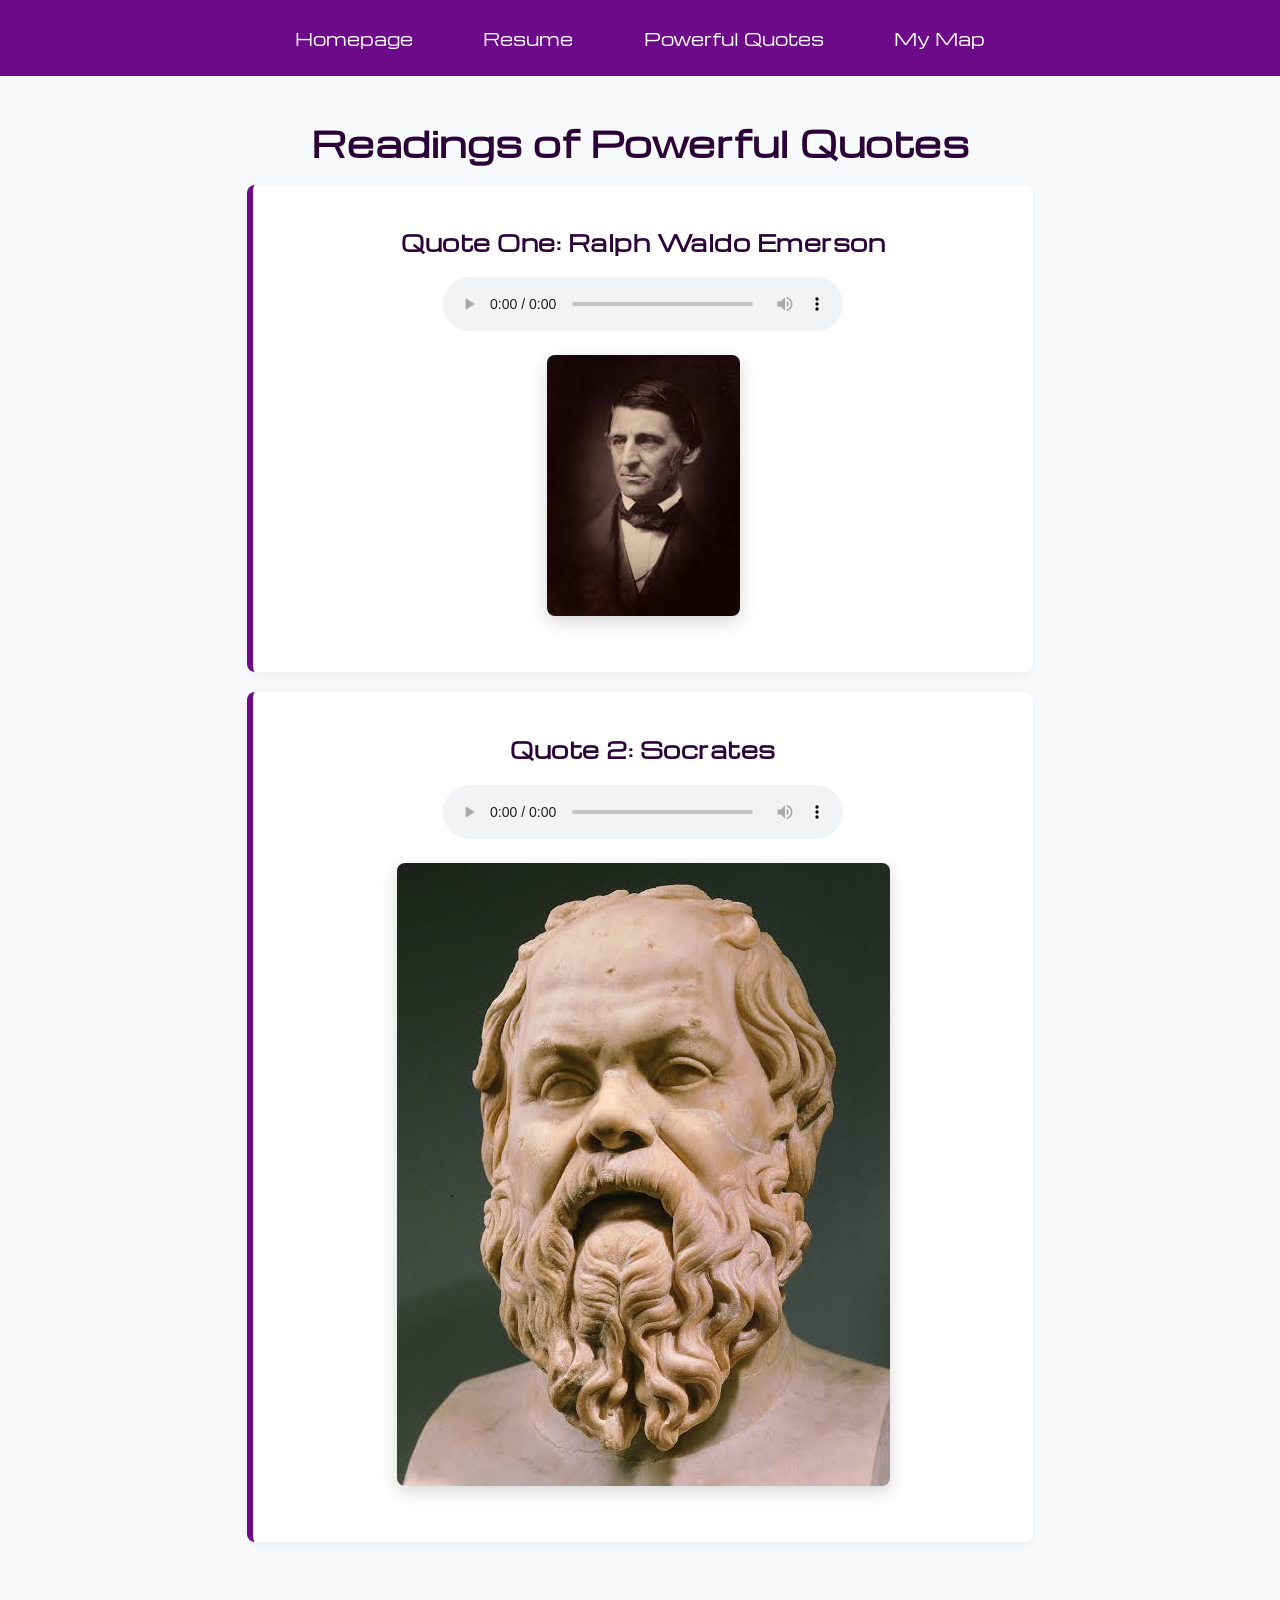
<file: quotes.html>
<!DOCTYPE html>
<html lang="en">
  <head>
    <meta charset="utf-8">
    <meta name="viewport" content="width=device-width, initial-scale=1.0">
    <title>Powerful Quotes</title>
    <link rel="stylesheet" href="css/normalize.css">
    <link rel="stylesheet" href="css/style.css">
    <link rel="preconnect" href="https://fonts.googleapis.com">
    <link rel="preconnect" href="https://fonts.gstatic.com" crossorigin>
    <link href="https://fonts.googleapis.com/css2?family=Michroma&display=swap" rel="stylesheet">
    <script src="map.js" defer></script>
  </head>
  
  <body>
    <header>
      <nav class="navbar">
        <ul class="nav-list">
          <li><a href="index.html">Homepage</a></li>
          <li><a href="resume.html">Resume</a></li>
          <li><a href="quotes.html">Powerful Quotes</a></li>
          <li><a href="map.html">My Map</a></li>
        </ul>
      </nav>
    </header>
    
    <main class="content-container text-center">
      <h1>Readings of Powerful Quotes</h1>
      
      <article class="card">
        <h2>Quote One: Ralph Waldo Emerson</h2>
        <audio src="media/audio/emerson1.m4a" controls></audio>
        <img src="media/images/emerson_pic.jpg" alt="Ralph Waldo Emerson">
      </article>
      
      <article class="card">
        <h2>Quote 2: Socrates</h2>
        <audio src="media/audio/socrates1.m4a" controls></audio>
        <img src="media/images/socrates_pic.jpg" alt="Bust of Socrates">
      </article>
    </main>
  </body>
</html>
</file>
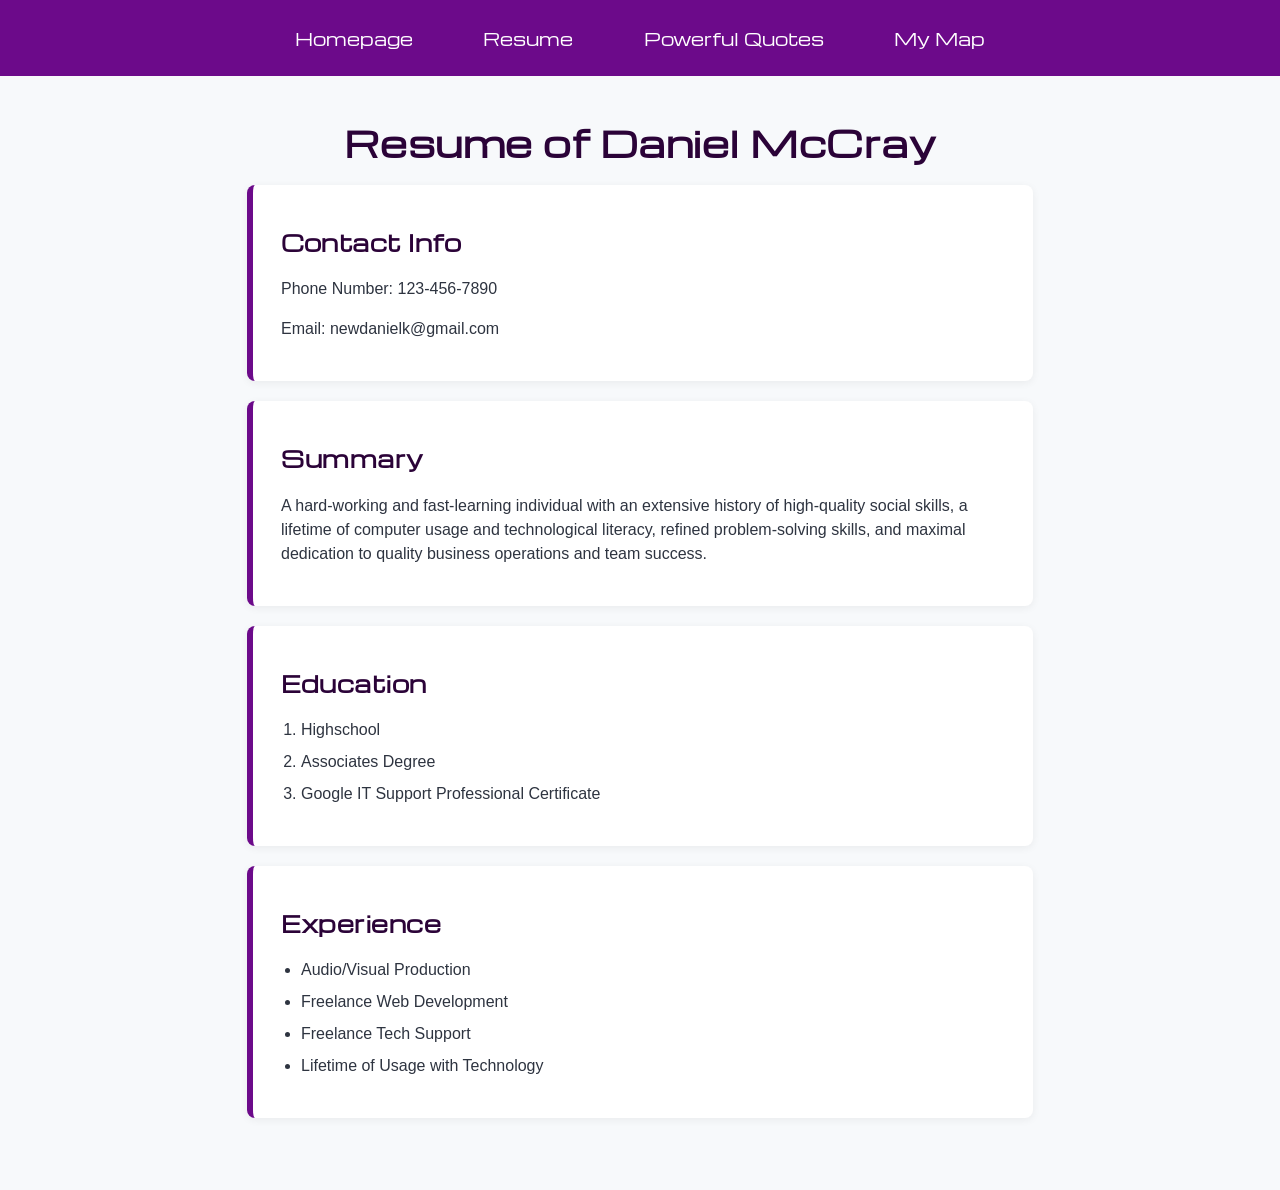
<file: resume.html>
<!DOCTYPE html>
<html lang="en">
  <head>
    <meta charset="utf-8">
    <meta name="viewport" content="width=device-width, initial-scale=1.0">
    <title>Resume</title>
    <link rel="stylesheet" href="css/normalize.css">
    <link rel="stylesheet" href="css/style.css">
    <link rel="preconnect" href="https://fonts.googleapis.com">
    <link rel="preconnect" href="https://fonts.gstatic.com" crossorigin>
    <link href="https://fonts.googleapis.com/css2?family=Michroma&display=swap" rel="stylesheet">
    <script src="map.js" defer></script>
  </head>
  
  <body>
    <header>
      <nav class="navbar">
        <ul class="nav-list">
          <li><a href="index.html">Homepage</a></li>
          <li><a href="resume.html">Resume</a></li>
          <li><a href="quotes.html">Powerful Quotes</a></li>
          <li><a href="map.html">My Map</a></li>
        </ul>
      </nav>
    </header>
    
    <main class="content-container">
      <h1>Resume of Daniel McCray</h1>
      
      <div class="card">
        <h2>Contact Info</h2>
        <p>Phone Number: 123-456-7890</p>
        <p>Email: newdanielk@gmail.com</p>
      </div>
        
      <div class="card">
        <h2>Summary</h2>
        <p>A hard-working and fast-learning individual with an extensive history of high-quality social skills, a lifetime of computer usage and technological literacy, refined problem-solving skills, and maximal dedication to quality business operations and team success.</p>
      </div>
        
      <div class="card">
        <h2>Education</h2>
        <ol>
          <li>Highschool</li>
          <li>Associates Degree</li>
          <li>Google IT Support Professional Certificate</li>
        </ol>
      </div>
        
      <div class="card">
        <h2>Experience</h2>
        <ul>
          <li>Audio/Visual Production</li>
          <li>Freelance Web Development</li>
          <li>Freelance Tech Support</li>
          <li>Lifetime of Usage with Technology</li>
        </ul>
      </div>
    </main>
  </body>
</html>
</file>
<file: css/style.css>
.michroma-regular {
  font-family: "Michroma", Helvetica, Arial, sans-serif;
  font-weight: 400;
  font-style: normal;
}

body {
  font-family: "Segoe UI", Roboto, Arial, sans-serif;
  background-color: #f7f9fb;
  color: #2e3440;
  line-height: 1.5;
  margin: 0;
  padding-bottom: 2rem;
}

h1, h2, h3 {
  font-family: "Michroma", Helvetica, Arial, sans-serif;
  color: #2b0338;
  letter-spacing: 0.5px;
}

h1 {
  text-align: center;
  margin: 1.5rem 0.75rem 0.75rem;
  font-size: 1.4rem;
}

h2 {
  font-size: 1.15rem;
}

h3 {
  font-size: 0.95rem;
}

h1.hometext {
  font-family: "Michroma", Helvetica, Arial, sans-serif;
}

.navbar {
  background-color: #6c0a8a;
  padding: 0.75rem 1rem;
}

.nav-list {
  display: flex;
  flex-direction: column;
  list-style: none;
  margin: 0;
  padding: 0;
  align-items: stretch;
  gap: 0.5rem;
}

.nav-list a {
  display: block;
  padding: 0.75rem 1rem;
  color: #ffffff;
  text-decoration: none;
  font-family: "Michroma", Helvetica, Arial, sans-serif;
  font-size: 0.9rem;
  text-align: center;
  border-radius: 4px;
  transition: background-color 0.2s ease, color 0.2s ease;
}

.nav-list a:hover,
.nav-list a:focus-visible {
  background-color: #3b4252;
  color: #88c0d0;
}

.content-container {
  width: 100%;
  box-sizing: border-box;
  margin: 1rem auto;
  padding: 0 1rem;
}

.card {
  background-color: #ffffff;
  padding: 1rem;
  margin-bottom: 1.25rem;
  border-radius: 8px;
  box-shadow: 0 2px 8px rgba(0, 0, 0, 0.06);
  border-left: 4px solid #6c0a8a;
}

.text-center {
  text-align: center;
}

img {
  max-width: 100%;
  height: auto;
  border-radius: 8px;
  box-shadow: 0 4px 12px rgba(0, 0, 0, 0.12);
  display: block;
  margin: 0.75rem auto 1rem;
}

audio {
  display: block;
  margin: 1rem auto;
  width: 100%;
  max-width: 100%;
}

.card ul, 
.card ol {
  padding-left: 1.25rem;
}

.card li {
  margin-bottom: 0.5rem;
}

@media (min-width: 600px) {
  .nav-list {
    flex-direction: row;
    justify-content: center;
    gap: 1rem;
  }

  h1 {
    font-size: 1.8rem;
    margin: 2rem 1rem 1rem;
  }

  h2 {
    font-size: 1.35rem;
  }

  .card {
    padding: 1.5rem 1.75rem;
    border-left-width: 6px;
  }

  .content-container {
    padding: 0 2rem;
  }

  audio {
    max-width: 400px;
  }
}

@media (min-width: 900px) {
  .content-container {
    max-width: 850px;
    margin: 2.5rem auto;
  }

  .navbar {
    padding: 1rem 2.5rem;
  }

  .nav-list {
    gap: 2rem;
  }

  .nav-list a {
    font-size: 1.05rem;
    padding: 0.6rem 1.2rem;
  }

  h1 {
    font-size: 2.2rem;
  }

  img {
    margin: 1.5rem auto 2rem;
    box-shadow: 0 6px 18px rgba(0, 0, 0, 0.16);
  }
}

#wrapper {
  max-width: 900px;
  margin: 1.5rem auto;
  padding: 0 1rem;
  box-sizing: border-box;
}

#canvas {
  width: 100%;
  height: 480px;
  border-radius: 8px;
  border: 4px solid #6c0a8a;
  box-shadow: 0 4px 14px rgba(108, 10, 138, 0.2);
}
</file>
